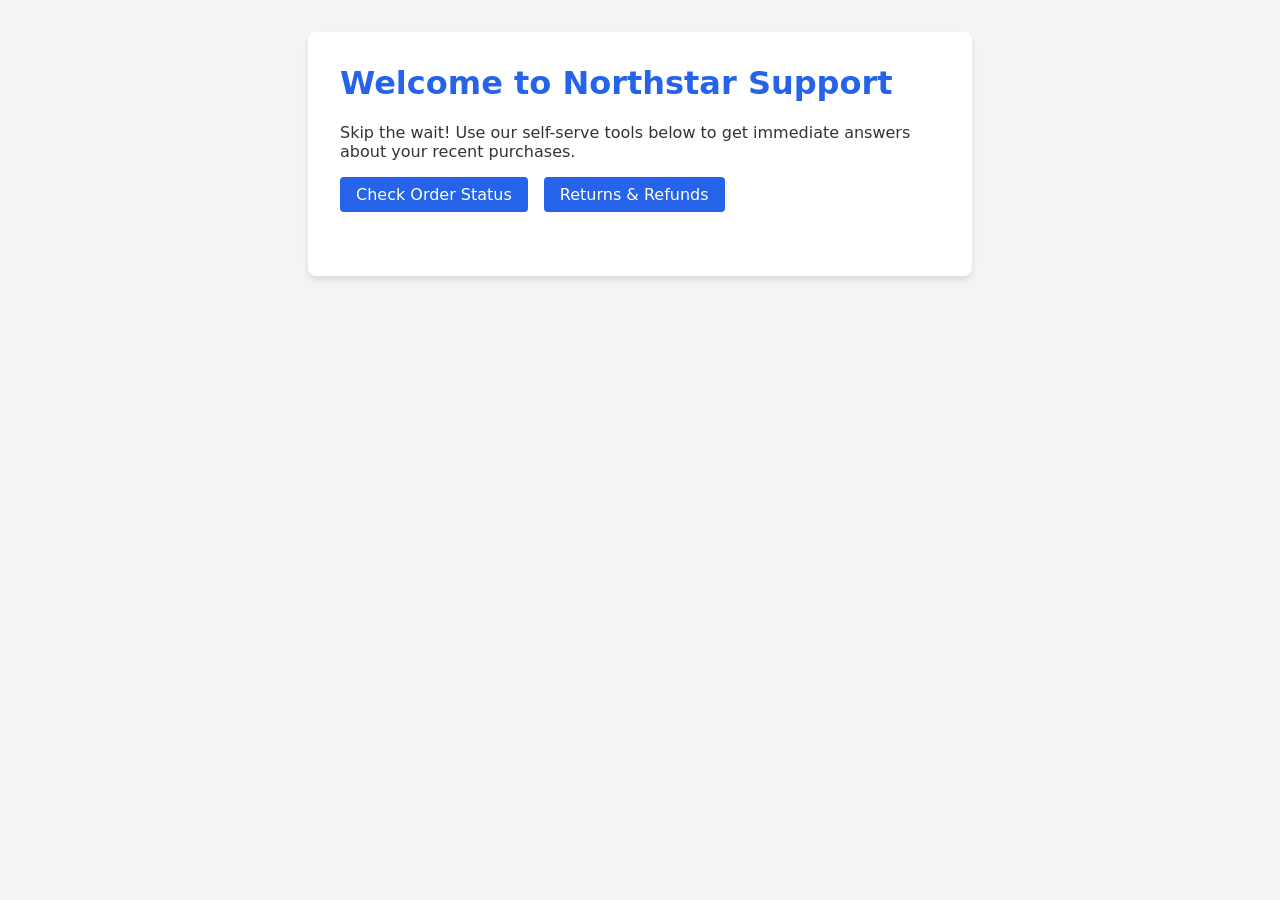
<file: docs/index.html>
<!doctype html>
<html lang="en">
  <head>
    <meta charset="UTF-8" />
    <meta name="viewport" content="width=device-width, initial-scale=1.0" />
    <title>Northstar Support Hub</title>
    <link rel="stylesheet" href="styles.css" />
  </head>
  <body>
    <div class="container">
      <h1>Welcome to Northstar Support</h1>
      <p>
        Skip the wait! Use our self-serve tools below to get immediate answers
        about your recent purchases.
      </p>

      <div class="nav-links">
        <!-- These links look for files in the exact same folder as this index.html -->
        <a href="order.html">Check Order Status</a>
        <a href="returns.html">Returns & Refunds</a>
      </div>
    </div>
  </body>
</html>
</file>
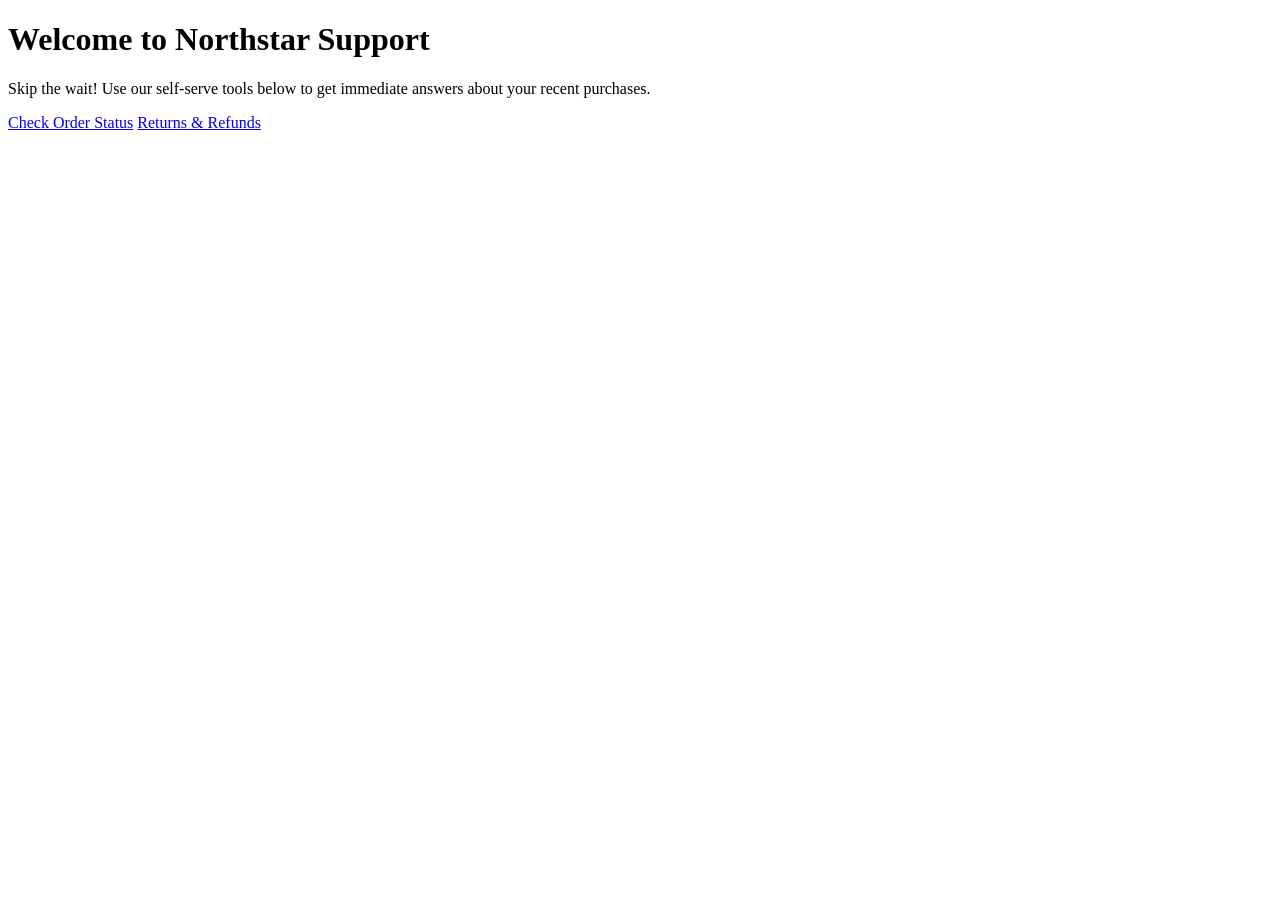
<file: project/index.html>
<!doctype html>
<html lang="en">
  <head>
    <meta charset="UTF-8" />
    <meta name="viewport" content="width=device-width, initial-scale=1.0" />
    <title>Northstar Support Hub</title>
  </head>
  <body>
    <div class="dashboard">
      <h1>Welcome to Northstar Support</h1>
      <p>
        Skip the wait! Use our self-serve tools below to get immediate answers
        about your recent purchases.
      </p>

      <div class="action-links">
        <!-- These links look for files in the exact same folder as this index.html -->
        <a href="order.html">Check Order Status</a>
        <a href="returns.html">Returns & Refunds</a>
      </div>
    </div>
  </body>
</html>
</file>
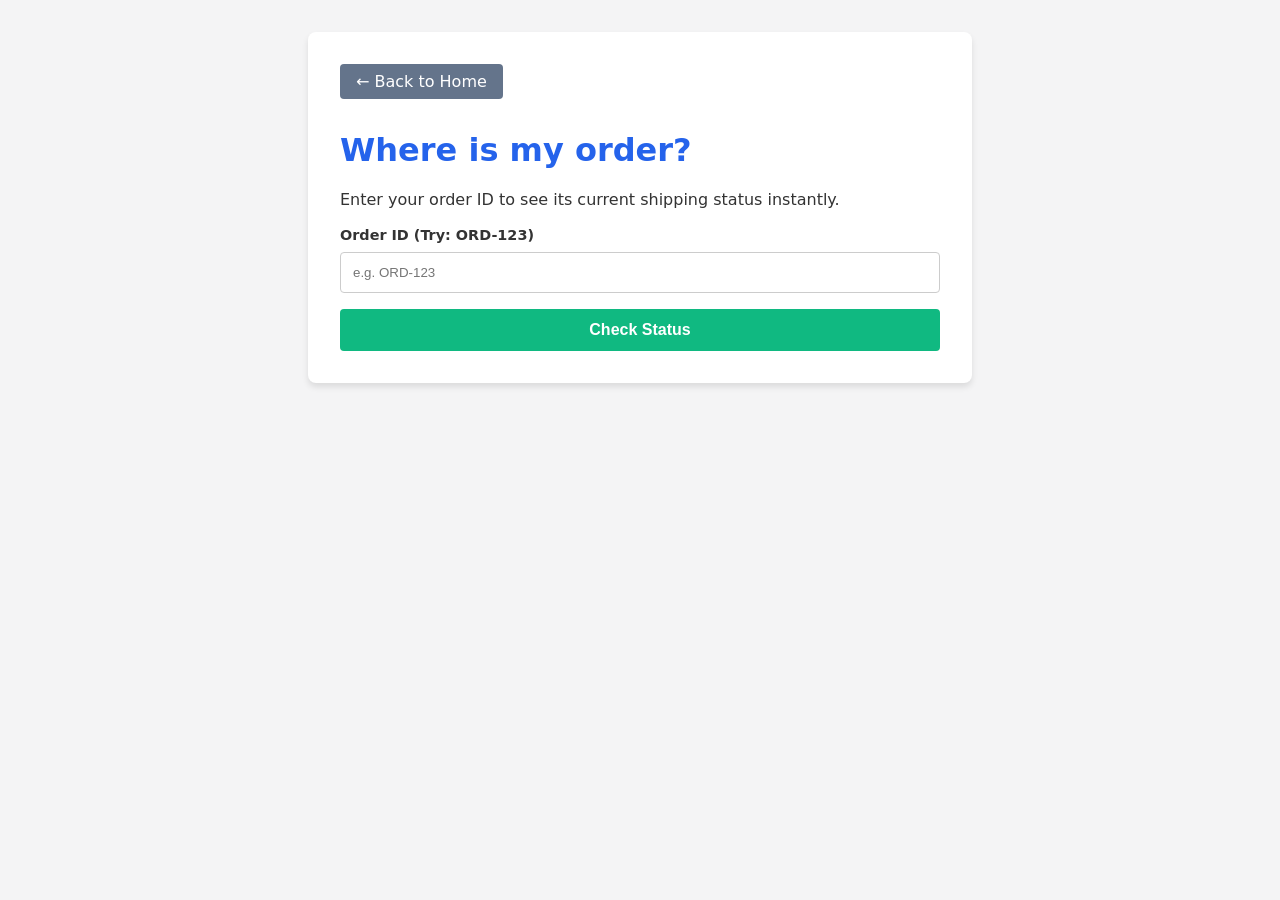
<file: docs/order.html>
<!doctype html>
<html lang="en">
  <head>
    <meta charset="UTF-8" />
    <meta name="viewport" content="width=device-width, initial-scale=1.0" />
    <title>Order Status - Northstar</title>
    <link rel="stylesheet" href="styles.css" />
  </head>
  <body>
    <div class="container">
      <div class="nav-links">
        <a href="index.html" class="back-link">&larr; Back to Home</a>
      </div>
      <h1>Where is my order?</h1>
      <p>Enter your order ID to see its current shipping status instantly.</p>

      <form id="orderForm">
        <div class="form-group">
          <label for="orderId">Order ID (Try: ORD-123)</label>
          <input type="text" id="orderId" required placeholder="e.g. ORD-123" />
        </div>
        <button type="submit">Check Status</button>
      </form>

      <div id="result"></div>
    </div>
    <script src="main.js"></script>
  </body>
</html>
</file>
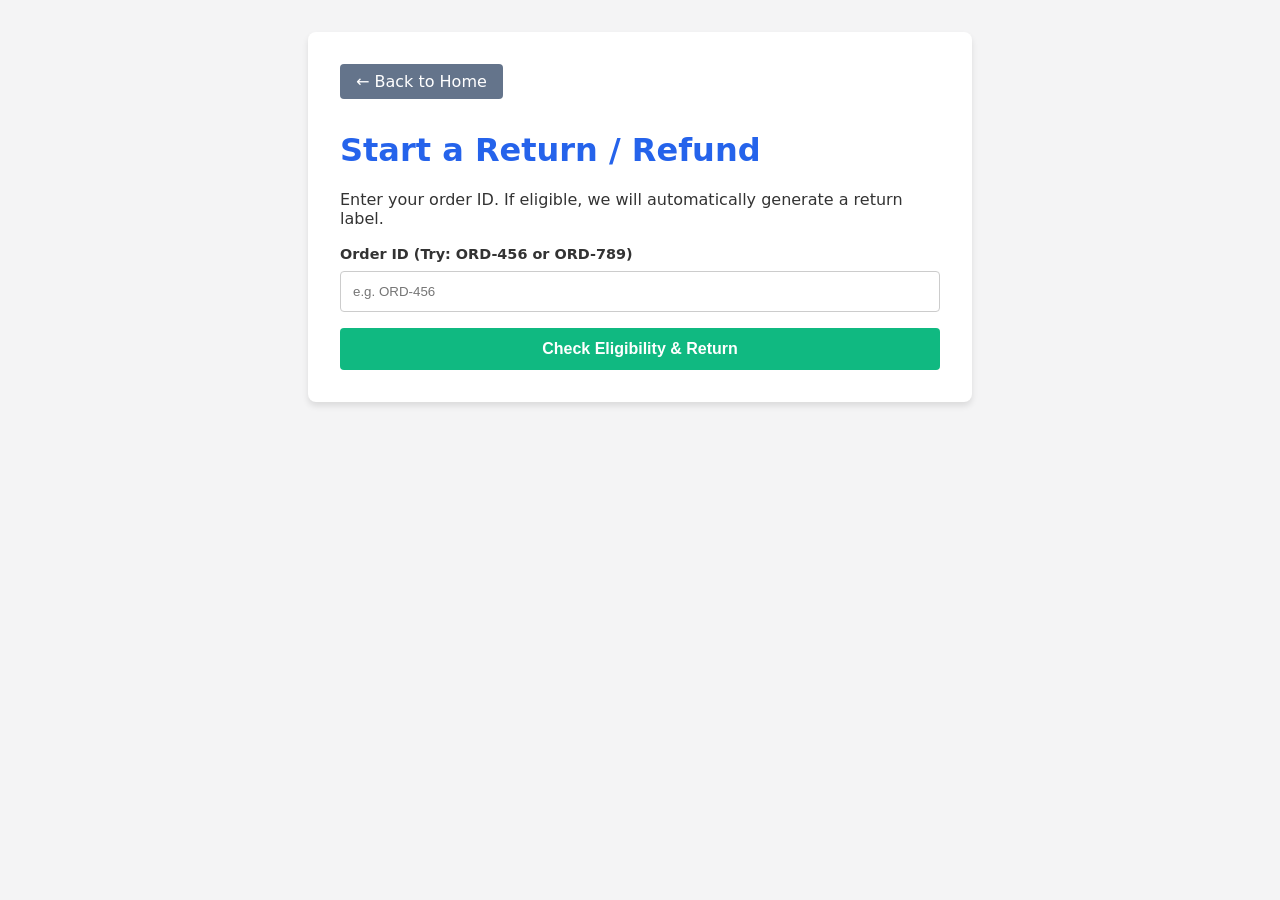
<file: docs/returns.html>
<!DOCTYPE html>
<html lang="en">
<head>
    <meta charset="UTF-8">
    <meta name="viewport" content="width=device-width, initial-scale=1.0">
    <title>Returns - Northstar</title>
    <link rel="stylesheet" href="styles.css">
</head>
<body>
    <div class="container">
        <div class="nav-links">
            <a href="index.html" class="back-link">&larr; Back to Home</a>
        </div>
        <h1>Start a Return / Refund</h1>
        <p>Enter your order ID. If eligible, we will automatically generate a return label.</p>
        
        <form id="returnForm">
            <div class="form-group">
                <label for="returnOrderId">Order ID (Try: ORD-456 or ORD-789)</label>
                <input type="text" id="returnOrderId" required placeholder="e.g. ORD-456">
            </div>
            <button type="submit">Check Eligibility & Return</button>
        </form>

        <div id="result"></div>
    </div>
    <script src="main.js"></script>
</body>
</html>
</file>
<file: docs/styles.css>
body { 
    font-family: system-ui, -apple-system, sans-serif; 
    background: #f4f4f5; 
    margin: 0; 
    padding: 2rem; 
    color: #333; 
}
.container { 
    max-width: 600px; 
    margin: 0 auto; 
    background: white; 
    padding: 2rem; 
    border-radius: 8px; 
    box-shadow: 0 4px 6px rgba(0,0,0,0.1); 
}
h1 { color: #2563eb; margin-top: 0; }
.nav-links { margin-bottom: 2rem; display: flex; gap: 1rem; }
.nav-links a { 
    text-decoration: none; 
    color: white; 
    background: #2563eb; 
    padding: 0.5rem 1rem; 
    border-radius: 4px; 
}
.nav-links a:hover { background: #1d4ed8; }
.back-link { background: #64748b !important; }
.form-group { margin-bottom: 1rem; }
label { font-weight: bold; font-size: 0.9rem; }
input { 
    width: 100%; 
    padding: 0.75rem; 
    margin-top: 0.5rem; 
    border: 1px solid #ccc; 
    border-radius: 4px; 
    box-sizing: border-box; 
}
button { 
    background: #10b981; 
    color: white; 
    border: none; 
    padding: 0.75rem 1.5rem; 
    border-radius: 4px; 
    cursor: pointer; 
    width: 100%; 
    font-weight: bold; 
    font-size: 1rem;
}
button:hover { background: #059669; }
#result { 
    margin-top: 1.5rem; 
    padding: 1rem; 
    border-radius: 4px; 
    display: none; 
    line-height: 1.5;
}
.success { background: #d1fae5; color: #065f46; border: 1px solid #34d399; }
.error { background: #fee2e2; color: #991b1b; border: 1px solid #f87171; }
</file>
